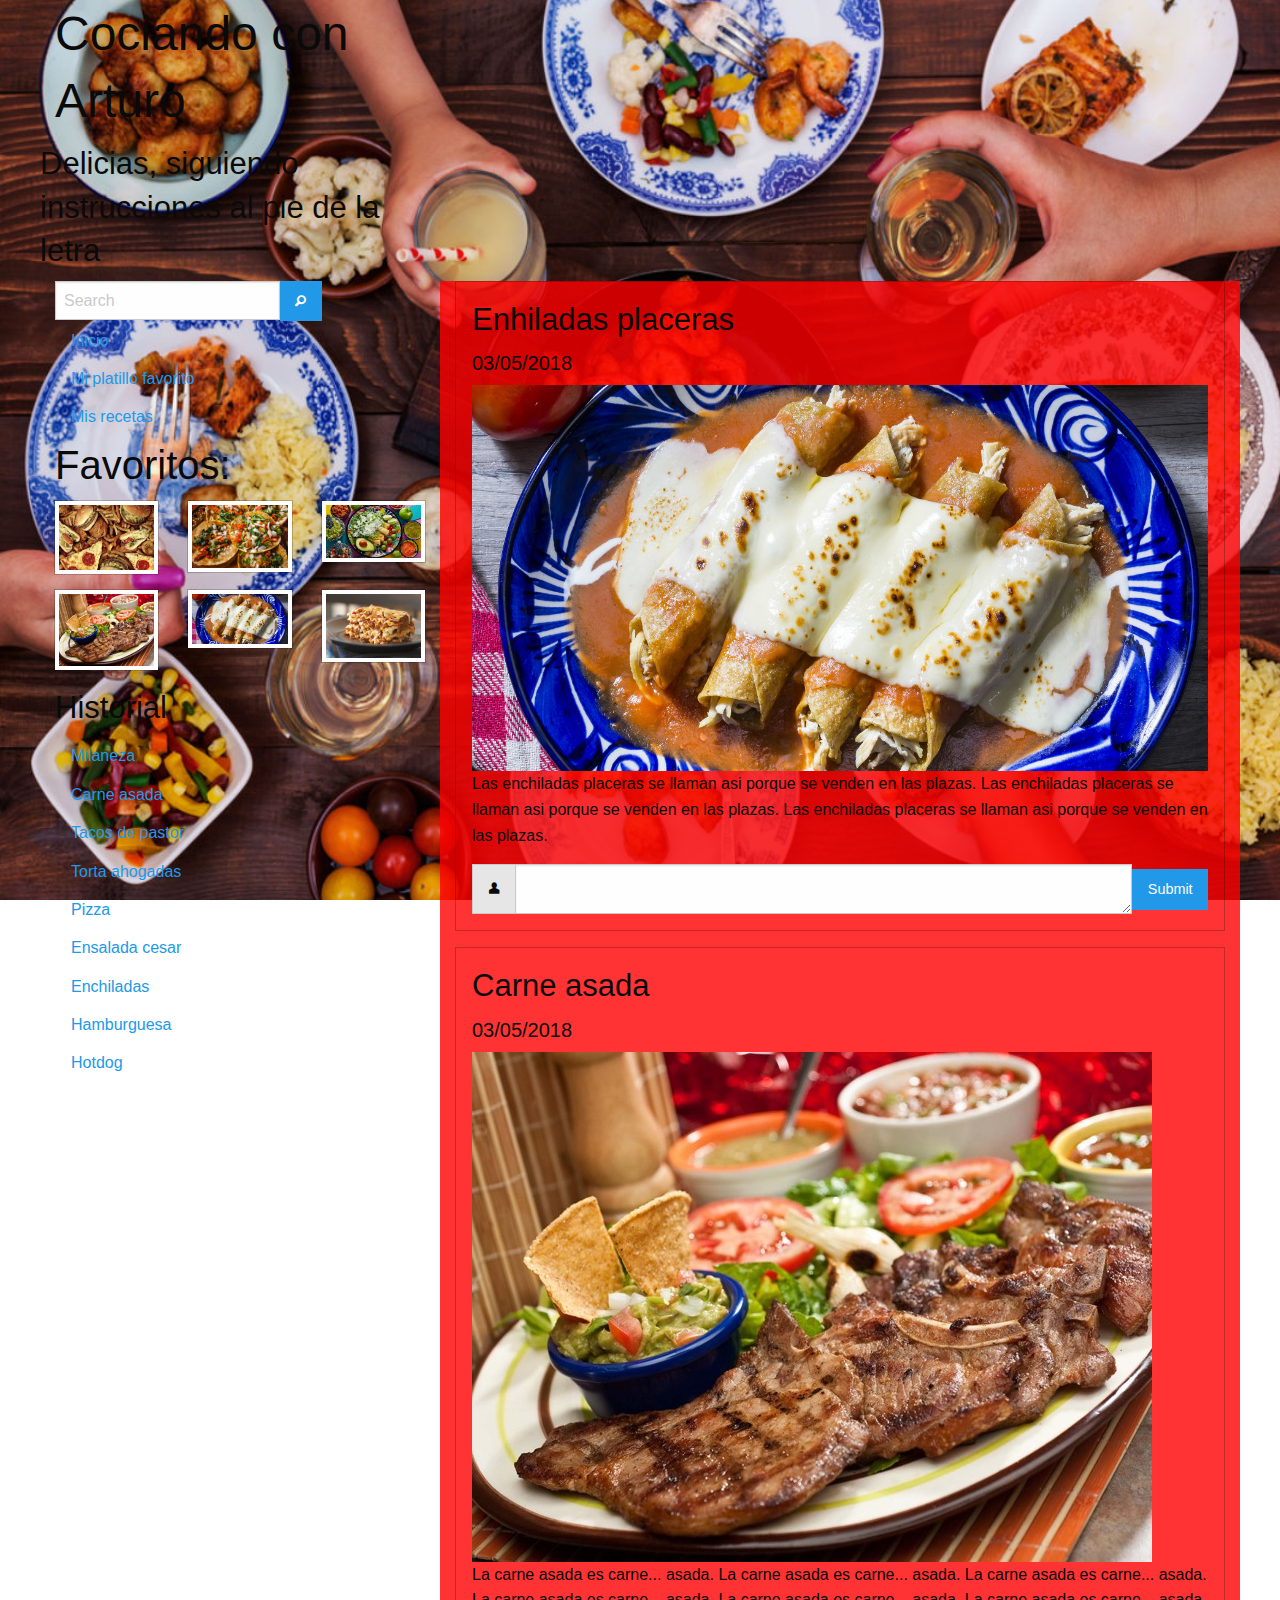
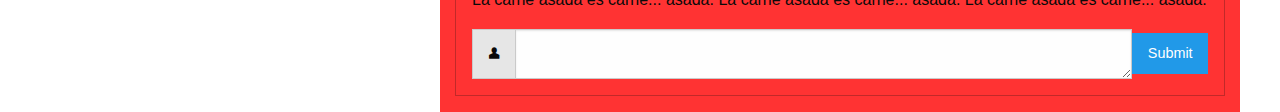
<file: Foundation/index.html>
<!doctype html>
<html class="no-js" lang="en" dir="ltr">
  <head>
    <meta charset="utf-8">
    <meta http-equiv="x-ua-compatible" content="ie=edge">
    <meta name="viewport" content="width=device-width, initial-scale=1.0">
    <title>Blog de comida</title>
    <link rel="stylesheet" href="css/foundation.min.css">
    <link rel="stylesheet" href="css/app.css">
    <link rel="stylesheet" href="css/foundation-icons.css">
  </head>
  <body>
    <div class="row">
      <div class="medium-4 hide-for-small-only columns ">
        <div class="row">
          <div class="columns">
            <h1>Cociando con Arturo</h1>
          </div>
          <div class="row">
            <div class="columns align-right">
              <span class="align-right">
              <h3>Delicias, siguiendo instrucciones al pie de la letra</h3></span>
            </div>
          </div>

        </div>
      </div>
      <div class="small-8 columns">

      </div>
    </div>
    <div class="row">
      <div class="medium-4 hide-for-small-only columns entra">
        <div class="row">
          <div class="columns">
            <ul class="menu">
              <li><input type="search" placeholder="Search"></li>
              <li><button type="button" class="button"><i class="step fi-magnifying-glass"></i></button></li>
            </ul>
          </div>
        </div>
        <div class="row columns">
          <ul class="vertical menu">
            <li><a href="#">Inicio</a></li>
            <li><a href="#">Mi platillo favorito</a></li>
            <li><a href="#">Mis recetas</a></li>
          </ul>
        </div>
        <div class="row columns">
          <h2>Favoritos:</h2>
        </div>
        <div class="row">
          <div class="columns medium-4">
            <img src="img\comida1.jpg" class="thumbnail" alt="">
          </div>
          <div class="columns medium-4">
            <img src="img\comida2.jpg" class="thumbnail" alt="">
          </div>
          <div class="columns medium-4">
            <img src="img\comida3.jpg" class="thumbnail" alt="">
          </div>
        </div>
        <div class="row">
          <div class="columns medium-4">
            <img src="img\comida4.jpg" class="thumbnail" alt="">
          </div>
          <div class="columns medium-4">
            <img src="img\comida5.jpg" class="thumbnail" alt="">
          </div>
          <div class="columns medium-4">
            <img src="img\comida6.jpg" class="thumbnail" alt="">
          </div>
        </div>
        <div class="row columns">
          <h3>Historial</h3>
          <ul class="vertical menu">
            <li><a href="#">Milaneza</a> </li>
            <li><a href="#">Carne asada</a> </li>
            <li><a href="#">Tacos de pastor</a> </li>
            <li><a href="#">Torta ahogadas</a> </li>
            <li><a href="#">Pizza</a> </li>
            <li><a href="#">Ensalada cesar</a> </li>
            <li><a href="#">Enchiladas</a> </li>
            <li><a href="#">Hamburguesa</a> </li>
            <li><a href="#">Hotdog</a> </li>
          </ul>
        </div>
      </div>
      <div class="medium-8 small-12 columns entradas">
        <div class="callout entrada">
          <h3>Enhiladas placeras</h3>
          <h5>03/05/2018</h5>
          <img src="img\comida5.jpg" alt="">
          <p>Las enchiladas placeras se llaman asi porque se venden en las plazas.
          Las enchiladas placeras se llaman asi porque se venden en las plazas.
          Las enchiladas placeras se llaman asi porque se venden en las plazas.
          </p>
          <div class="input-group">
            <span class="input-group-label"><i class="fi-torso"></i> </span>
            <textarea class="input-group-field"></textarea>
            <div class="input-group-button">
                <input type="submit" class="button" value="Submit">
            </div>
          </div>
        </div>
        <div class="callout entrada">
          <h3>Carne asada</h3>
          <h5>03/05/2018</h5>
          <img src="img\comida4.jpg" alt="">
          <p>La carne asada es carne... asada. La carne asada es carne... asada.
            La carne asada es carne... asada. La carne asada es carne... asada.
            La carne asada es carne... asada. La carne asada es carne... asada.
          </p>
          <div class="input-group">
            <span class="input-group-label"><i class="fi-torso"></i> </span>
            <textarea class="input-group-field"></textarea>
            <div class="input-group-button">
                <input type="submit" class="button" value="Submit">
            </div>
          </div>
        </div>
      </div>
    </div>
    <script src="js/vendor/jquery.js"></script>
    <script src="js/vendor/what-input.js"></script>
    <script src="js/vendor/foundation.js"></script>
    <script src="js/app.js"></script>
  </body>
</html>
</file>
<file: Foundation/css/app.css>
div{
/*  border: solid 1px black;*/
}
body{
  background: no-repeat fixed url("../img/fondomesa.jpg");
  background-size: 100% 100%;
}
.entradas{
  background-color: rgba(255,0,0,.80) !important;

}
.entrada{
  background-color: transparent !important;
}
</file>
